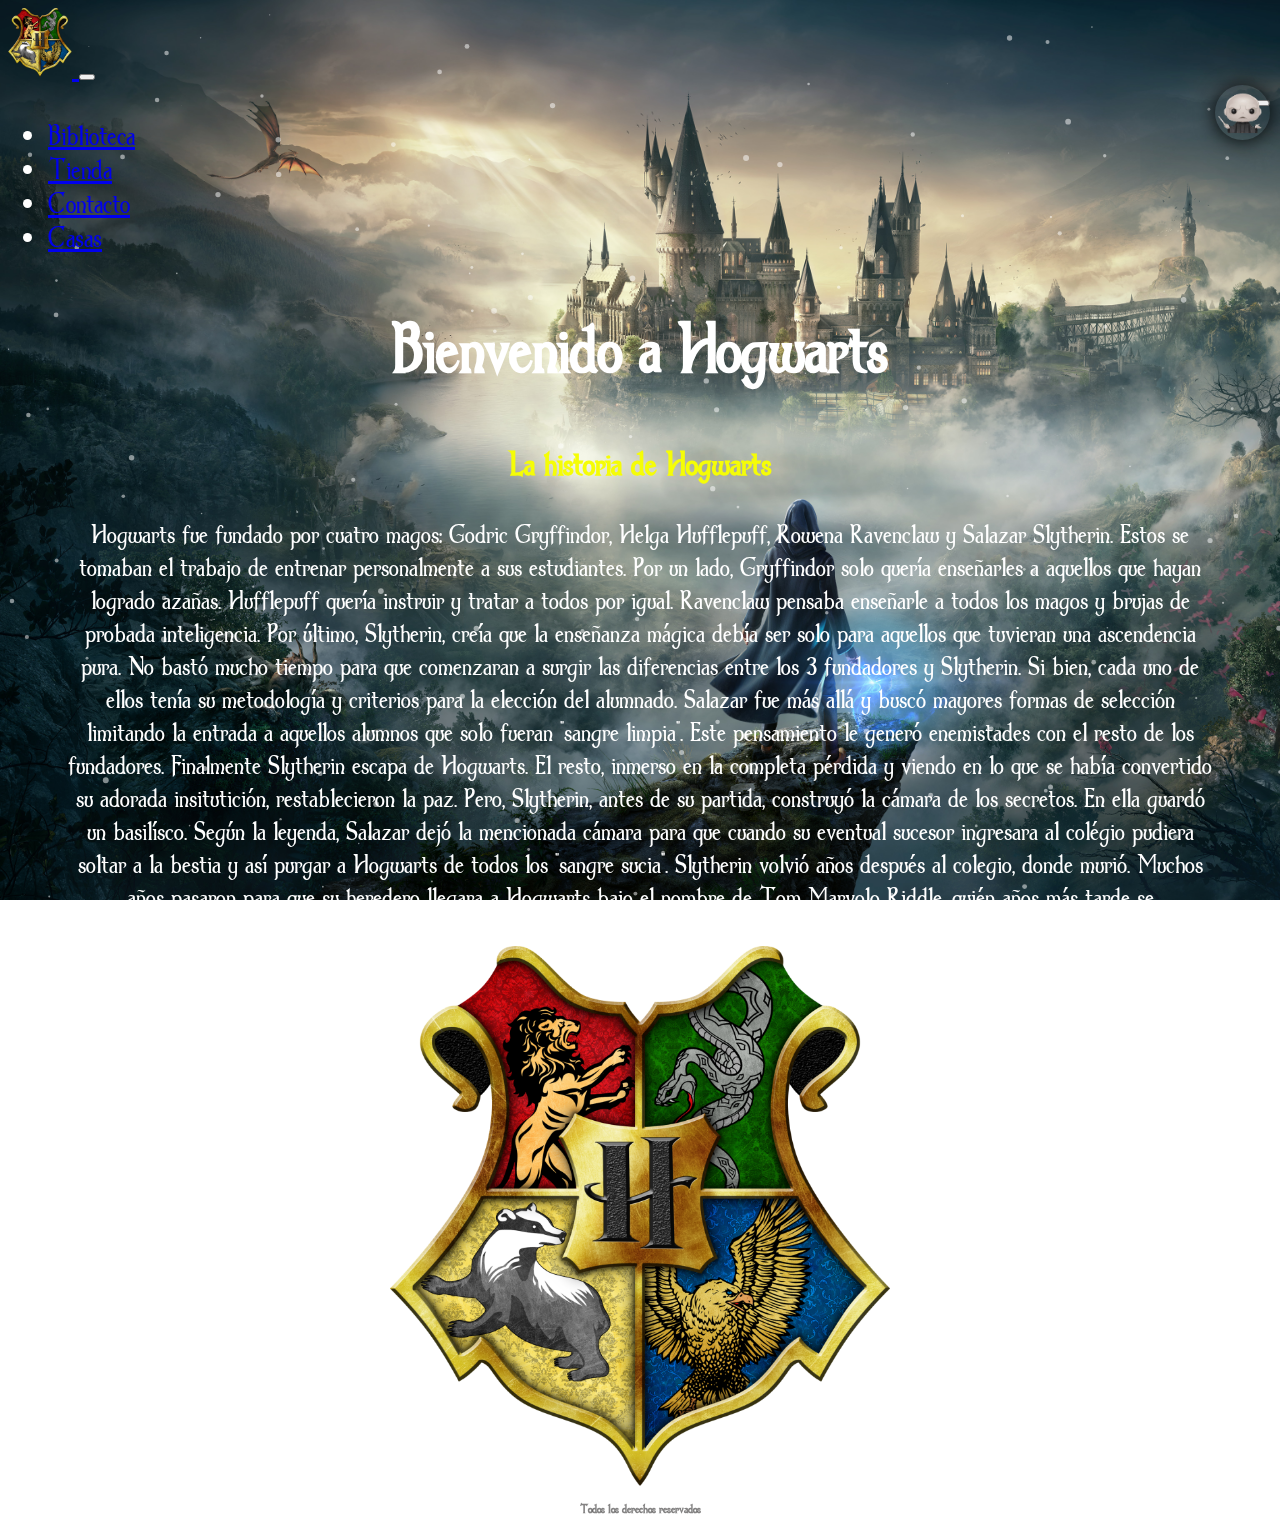
<file: index.html>
<!DOCTYPE html>
<html lang="es">

<head>
  <meta charset="UTF-8">
  <meta http-equiv="X-UA-Compatible" content="IE=edge">
  <meta name="viewport" content="width=device-width, initial-scale=1.0">
  <link rel="shortcut icon" href="img/escudo-h.png" type="image/x-icon">
  <link rel="stylesheet" href="img/dumbledor.1-thin.ttf">
  <link href="https://cdn.jsdelivr.net/npm/bootstrap@5.3.0-alpha3/dist/css/bootstrap.min.css" rel="stylesheet"
    integrity="sha384-KK94CHFLLe+nY2dmCWGMq91rCGa5gtU4mk92HdvYe+M/SXH301p5ILy+dN9+nJOZ" crossorigin="anonymous">
  <link rel="stylesheet" href="css/estilo.css">
  <title> Hogwarts | Inicio </title>
</head>

<body onclick="playAudio()">
  <div id="particles-js"></div>
  <header>
    <nav class="navbar navbar-expand-lg barranav" data-bs-theme="dark">
      <div class="container-fluid">
        <a class="navbar-brand" href="index.html"> <img class="iconoNav" src="img/escudo-h.png" alt="Escudo Hogwarts">
        </a>
        <button class="navbar-toggler" type="button" data-bs-toggle="collapse" data-bs-target="#navbarNav"
          aria-controls="navbarNav" aria-expanded="false" aria-label="Toggle navigation">
          <span class="navbar-toggler-icon"></span>
        </button>
        <div class="collapse navbar-collapse" id="navbarNav">
          <ul class="navbar-nav ms-auto">
            <li class="nav-item">
              <a class="nav-link" href="html/biblioteca.html">Biblioteca</a>
            </li>
            <li class="nav-item">
              <a class="nav-link" href="html/tienda.html">Tienda</a>
            </li>
            <li class="nav-item">
              <a class="nav-link" href="html/contacto.html">Contacto</a>
            </li>
            <li class="nav-item">
              <a class="nav-link" href="html/casas.html">Casas</a>
            </li>
          </ul>
        </div>
      </div>
    </nav>
  </header>

  <section class="modoOscuro">
    <button class="btn botonV" id="modoOscuro"><img class="iconoMO" src="img/voldemort.png"
        alt="boton modo oscuro"></button>
  </section>

  <main>
    <h1 class="textoTitulo">Bienvenido a Hogwarts</h1>

    <h2 class="subTitulo">La historia de Hogwarts</h2>
    <p class="texto container">Hogwarts fue fundado por cuatro magos: Godric Gryffindor, Helga Hufflepuff, Rowena
      Ravenclaw y
      Salazar Slytherin.
      Estos se tomaban el trabajo de entrenar personalmente a sus estudiantes. Por un lado, Gryffindor solo quería
      enseñarles a aquellos que hayan logrado azañas. Hufflepuff quería instruir y tratar a todos por igual. Ravenclaw
      pensaba enseñarle a todos los magos y brujas de probada inteligencia. Por último, Slytherin, creía que la
      enseñanza mágica debía ser solo para aquellos que tuvieran una ascendencia pura. No bastó mucho tiempo para que
      comenzaran a surgir las diferencias entre los 3 fundadores y Slytherin. Si bien, cada uno de ellos tenía su
      metodología y criterios para la elección del alumnado. Salazar fue más allá y buscó mayores formas de selección
      limitando la entrada a aquellos alumnos que solo fueran "sangre limpia".
      Este pensamiento le generó enemistades con el resto de los fundadores. Finalmente Slytherin escapa de Hogwarts. El
      resto, inmerso en la completa pérdida y viendo en lo que se había
      convertido su adorada insitutición, restablecieron la paz.
      Pero, Slytherin, antes de su partida, construyó la cámara de los secretos. En ella guardó un basilísco. Según la
      leyenda, Salazar dejó la mencionada cámara para que cuando su eventual sucesor ingresara al colégio pudiera soltar
      a la bestia y así purgar a Hogwarts de todos los "sangre sucia". Slytherin volvió años después al colegio, donde
      murió.
      Muchos años pasaron para que su heredero llegara a Hogwarts bajo el nombre de Tom Marvolo Riddle, quién años más
      tarde se autonombraría Lord Voldemort.
    </p>

    <img class="img-fluid escudo" src="img/escudo-h.png" alt="escudo escuela">
  </main>

  <audio id="audio" src="audio/harry.mp3"></audio>

  <footer>
    <h3 class="footer"> Todos los derechos reservados</h3>
  </footer>

  <script src="js/particles.min.js"></script>
  <script src="js/app.js"></script>
  <script src="https://cdn.jsdelivr.net/npm/bootstrap@5.3.0-alpha3/dist/js/bootstrap.bundle.min.js"
    integrity="sha384-ENjdO4Dr2bkBIFxQpeoTz1HIcje39Wm4jDKdf19U8gI4ddQ3GYNS7NTKfAdVQSZe"
    crossorigin="anonymous"></script>
  <script src="modo.js"></script>
</body>

</html>
</file>
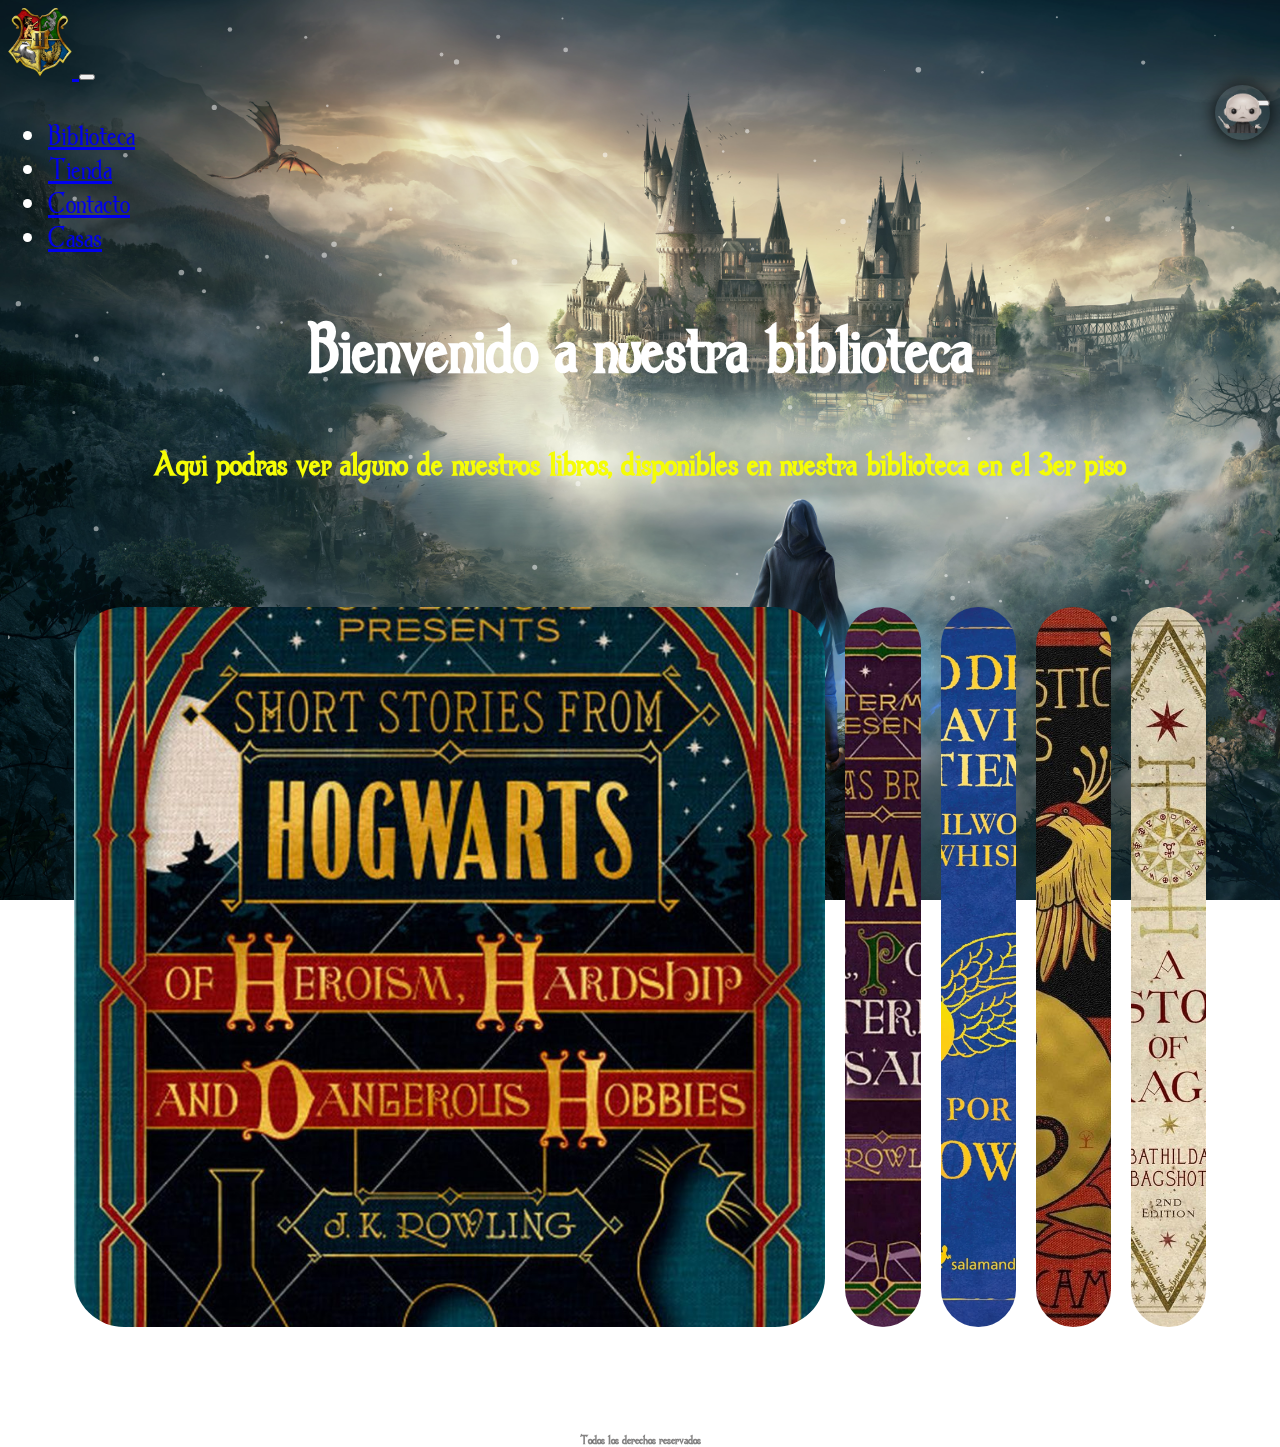
<file: html/biblioteca.html>
<!DOCTYPE html>
<html lang="es">

<head>
    <meta charset="UTF-8">
    <meta http-equiv="X-UA-Compatible" content="IE=edge">
    <meta name="viewport" content="width=, initial-scale=1.0">
    <link rel="shortcut icon" href="../img/escudo-h.png" type="image/x-icon">
    <link href="https://cdn.jsdelivr.net/npm/bootstrap@5.3.0-alpha3/dist/css/bootstrap.min.css" rel="stylesheet"
        integrity="sha384-KK94CHFLLe+nY2dmCWGMq91rCGa5gtU4mk92HdvYe+M/SXH301p5ILy+dN9+nJOZ" crossorigin="anonymous">
    <link rel="stylesheet" href="../css/estilo.css">
    <title>Biblioteca | Hogwarts</title>
</head>

<body>

    <div id="particles-js"></div>

    <header>
        <nav class="navbar navbar-expand-lg barranav" data-bs-theme="dark">
            <div class="container-fluid">
                <a class="navbar-brand" href="../index.html"> <img class="iconoNav" src="../img/escudo-h.png"
                        alt="Escudo Hogwarts"> </a>
                <button class="navbar-toggler" type="button" data-bs-toggle="collapse" data-bs-target="#navbarNav"
                    aria-controls="navbarNav" aria-expanded="false" aria-label="Toggle navigation">
                    <span class="navbar-toggler-icon"></span>
                </button>
                <div class="collapse navbar-collapse" id="navbarNav">
                    <ul class="navbar-nav ms-auto">
                        <li class="nav-item">
                            <a class="nav-link" href="biblioteca.html">Biblioteca</a>
                        </li>
                        <li class="nav-item">
                            <a class="nav-link" href="tienda.html">Tienda</a>
                        </li>
                        <li class="nav-item">
                            <a class="nav-link" href="contacto.html">Contacto</a>
                        </li>
                        <li class="nav-item">
                            <a class="nav-link" href="casas.html">Casas</a>
                        </li>
                    </ul>
                </div>
            </div>
        </nav>
    </header>
    <section class="modoOscuro">
        <button class="btn botonV" id="modoOscuro"><img class="iconoMO" src="../img/voldemort.png"
                alt="boton modo oscuro"></button>
    </section>

    <h1 class="textoTitulo">Bienvenido a nuestra biblioteca</h1>
    <h2 class="subTitulo">Aqui podras ver alguno de nuestros libros, disponibles en nuestra biblioteca en el 3er piso
    </h2>
    <main class="carrusel">
        <div class="container">
            <div class="panel active imge1">
            </div>
            <div class="panel imge2">
            </div>
            <div class="panel imge3">
            </div>
            <div class="panel imge4">
            </div>
            <div class="panel imge5">
            </div>
        </div>
    </main>

    <footer>
        <h3 class="footer"> Todos los derechos reservados</h3>
    </footer>

    <script src="../js/particles.min.js"></script>
    <script src="../js/app.js"></script>
    <script src="https://cdn.jsdelivr.net/npm/bootstrap@5.3.0-alpha3/dist/js/bootstrap.bundle.min.js"
        integrity="sha384-ENjdO4Dr2bkBIFxQpeoTz1HIcje39Wm4jDKdf19U8gI4ddQ3GYNS7NTKfAdVQSZe"
        crossorigin="anonymous"></script>
    <script src="../modo.js"></script>
    <script src="../biblioteca.js"></script>

</body>

</html>
</file>
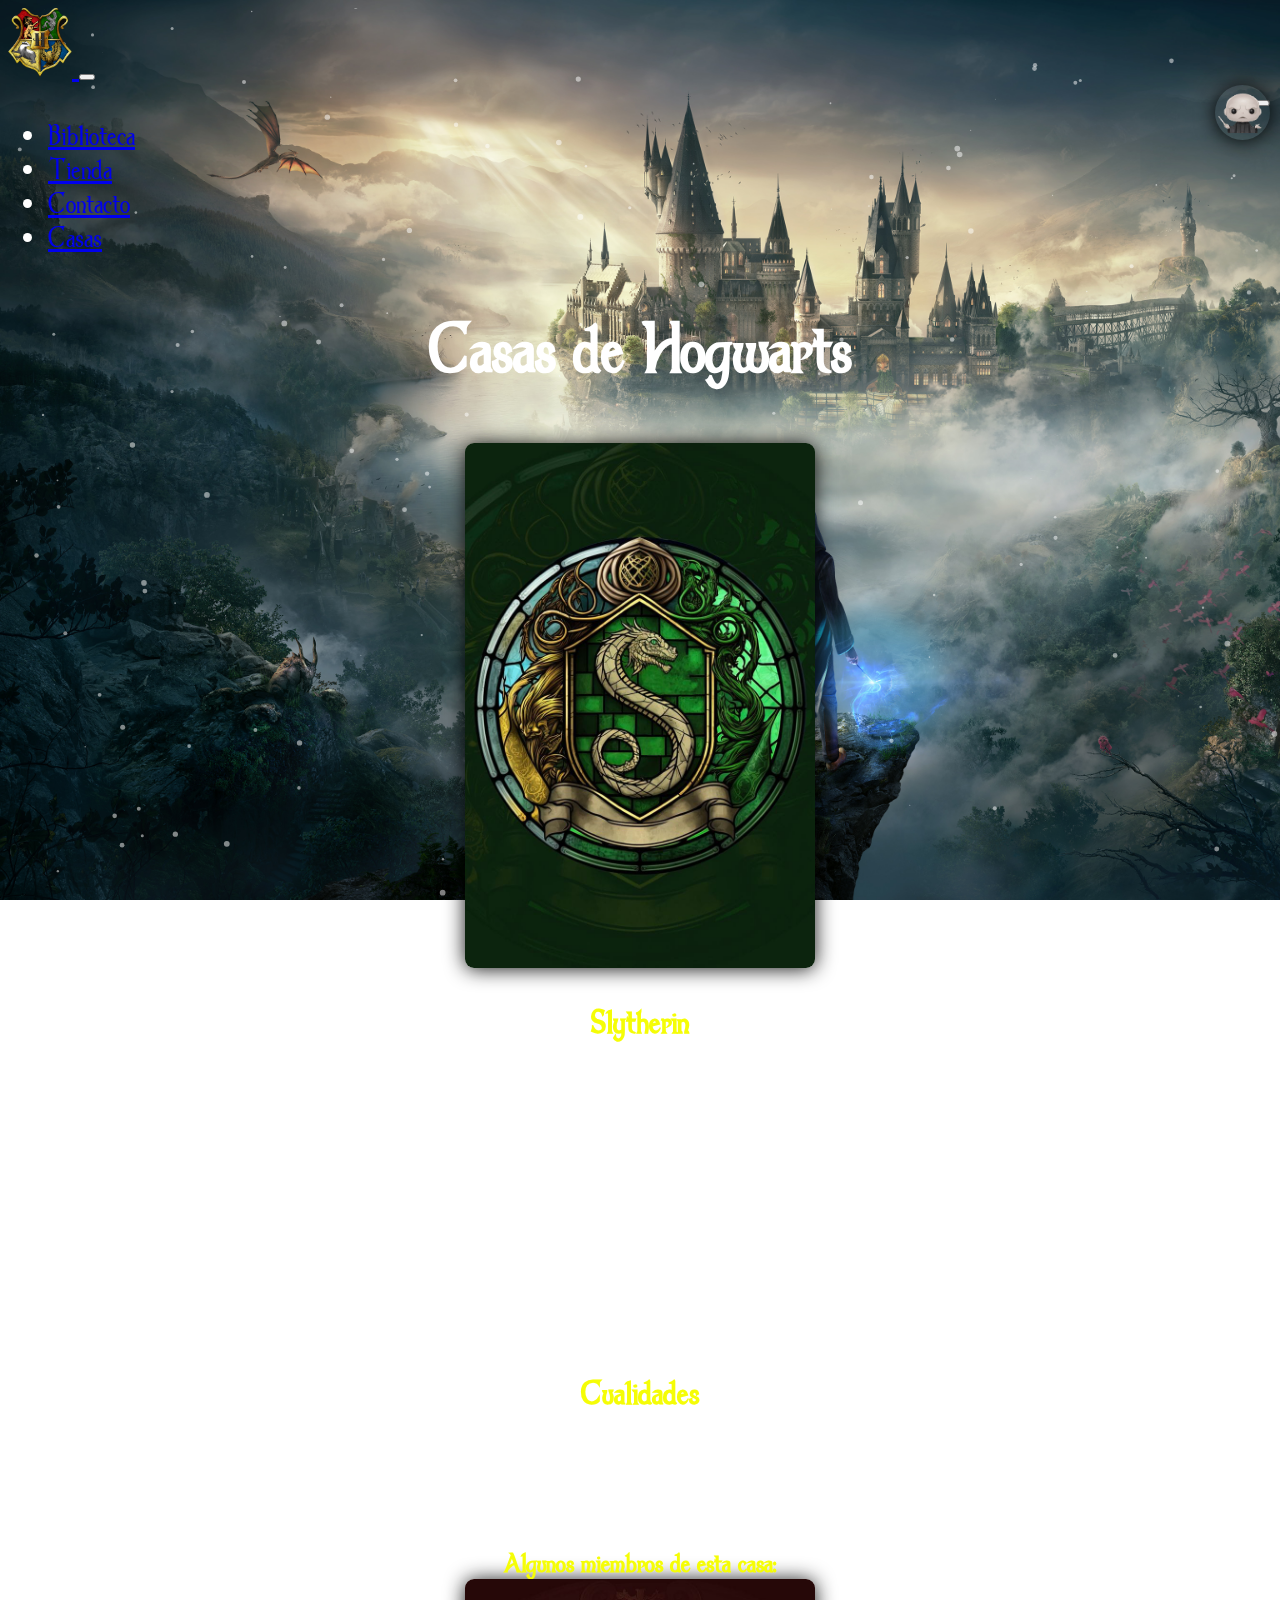
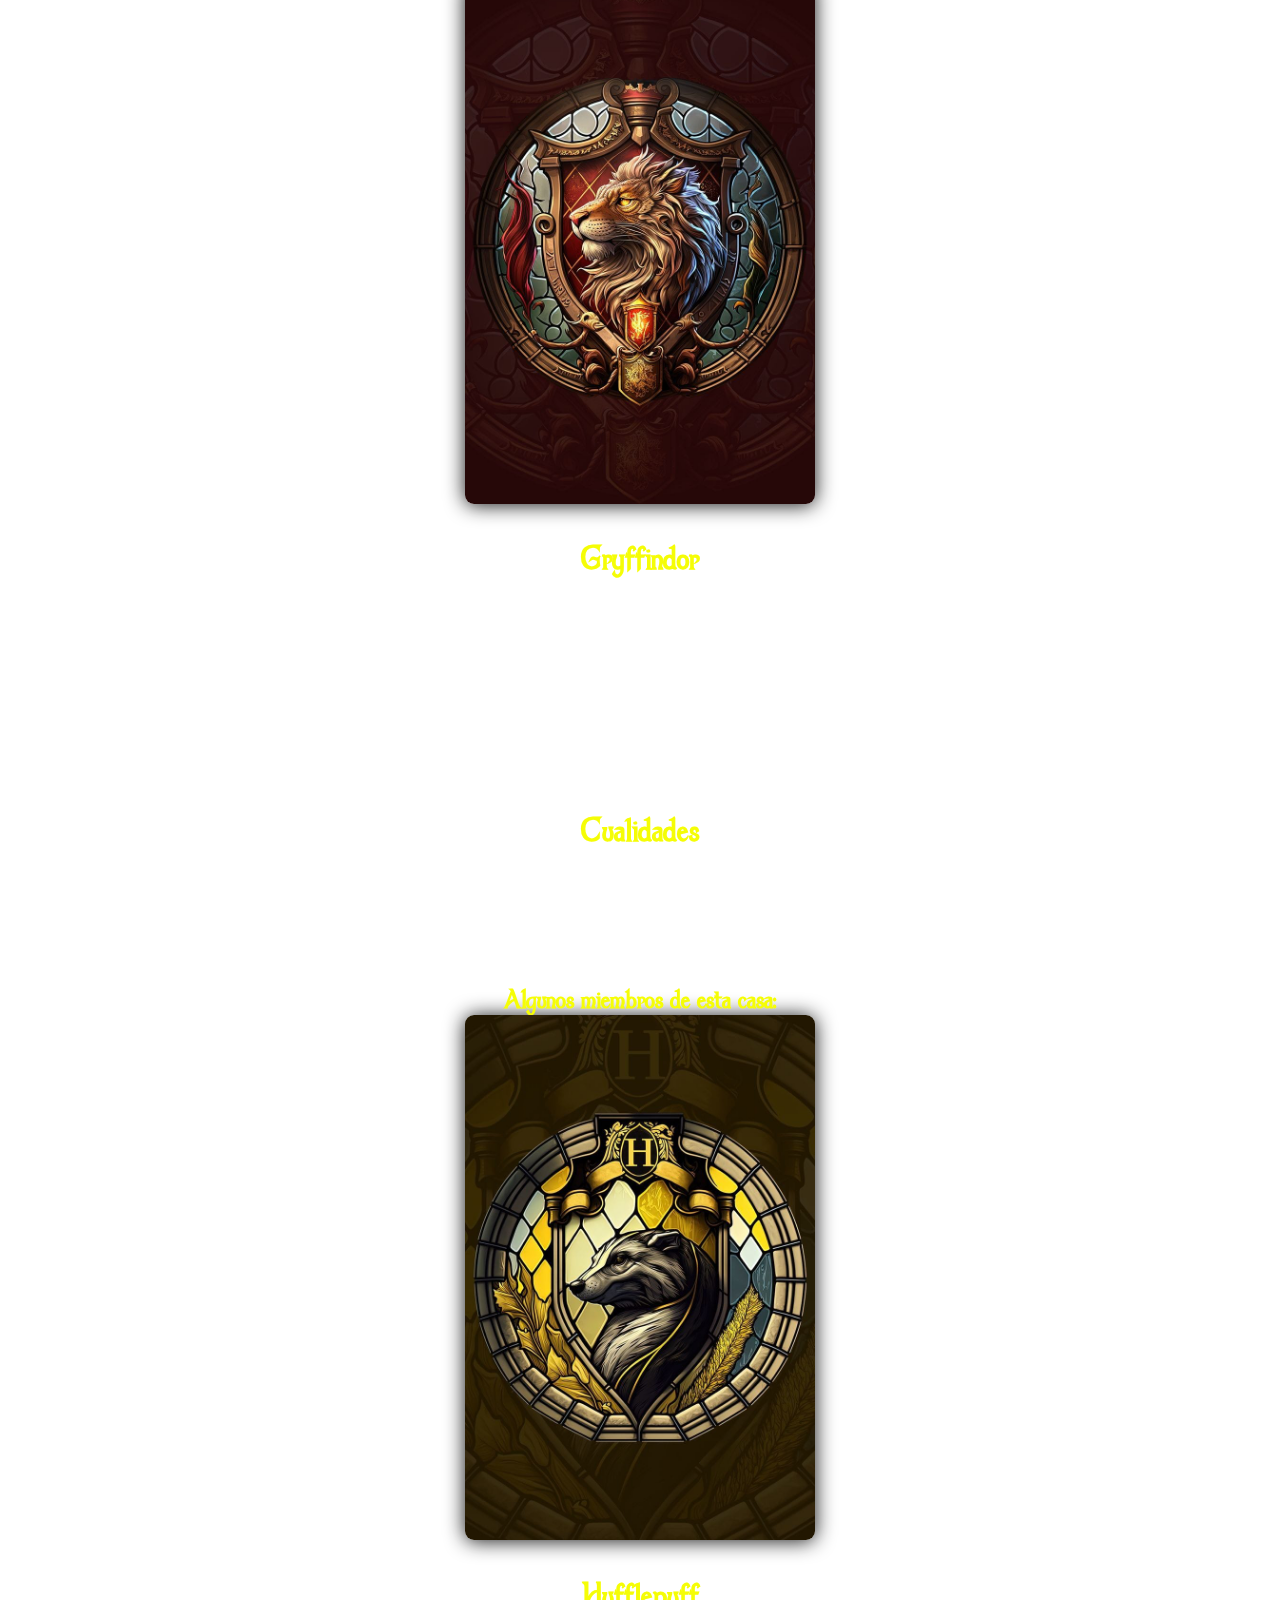
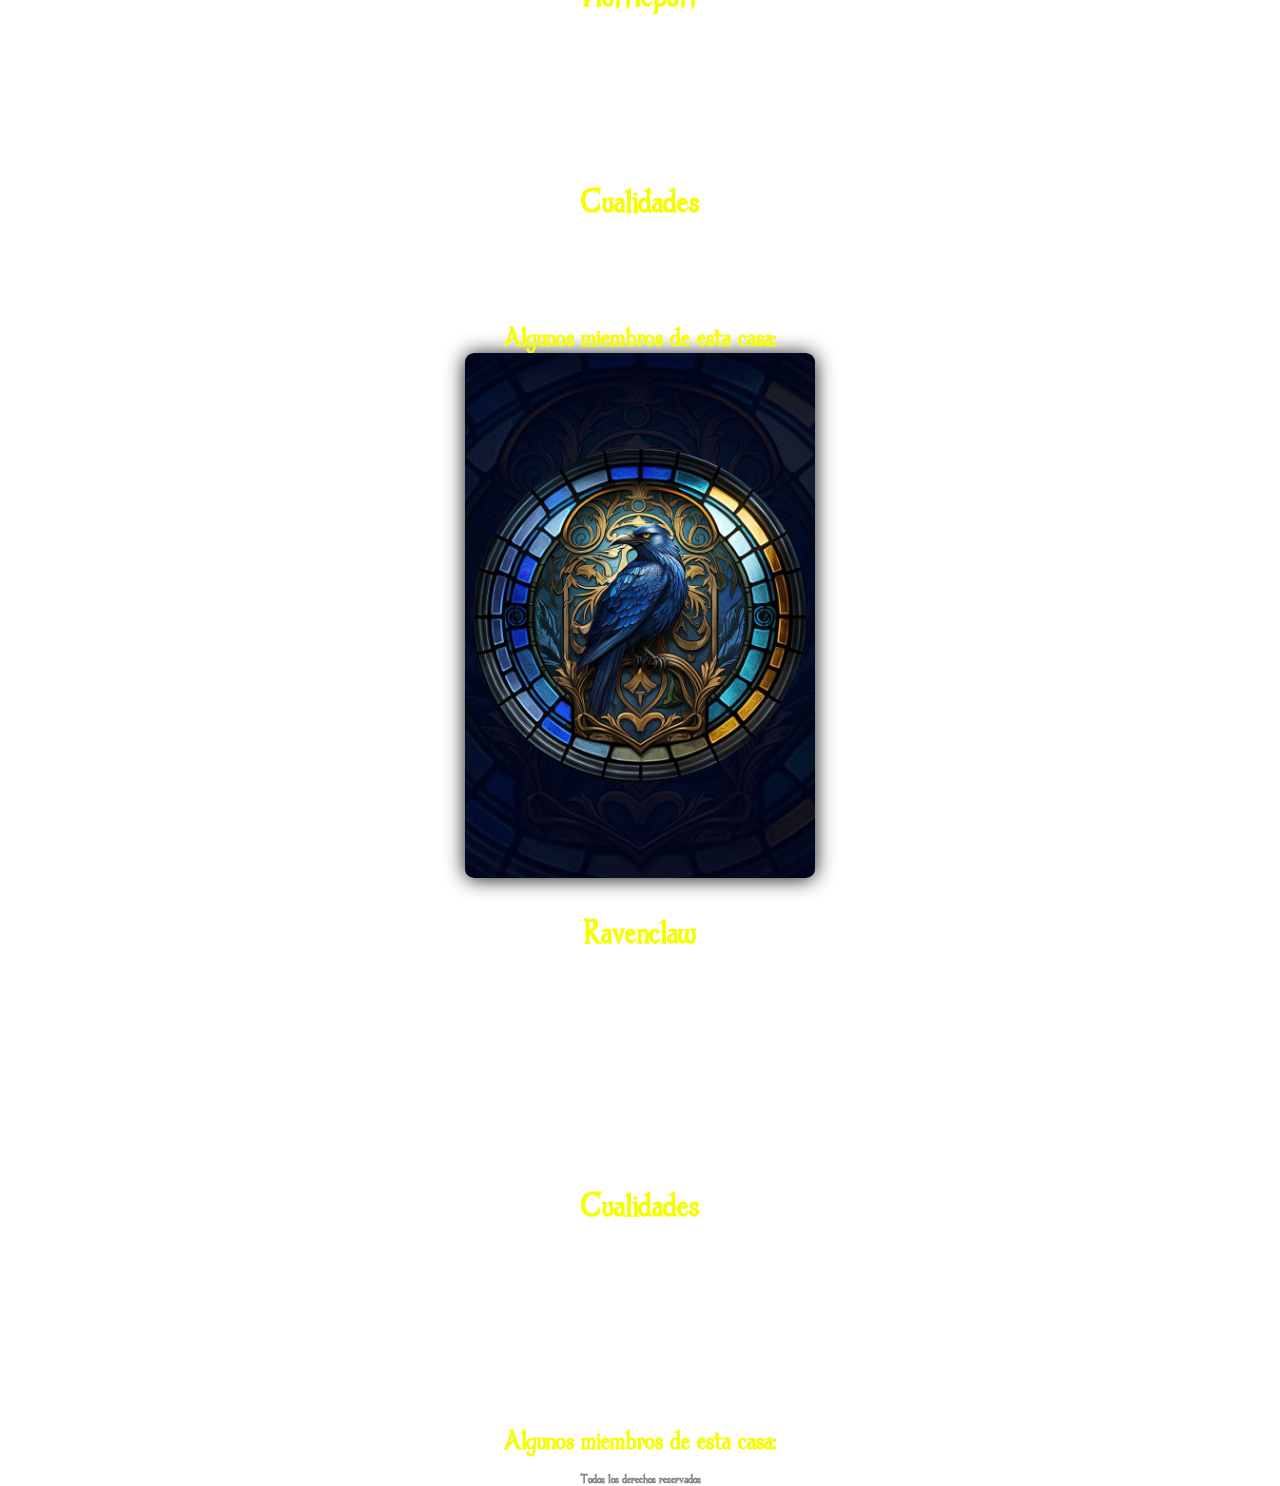
<file: html/casas.html>
<!DOCTYPE html>
<html lang="es">

<head>
    <meta charset="UTF-8">
    <meta http-equiv="X-UA-Compatible" content="IE=edge">
    <meta name="viewport" content="width=, initial-scale=1.0">
    <link rel="shortcut icon" href="../img/escudo-h.png" type="image/x-icon">
    <link href="https://cdn.jsdelivr.net/npm/bootstrap@5.3.0-alpha3/dist/css/bootstrap.min.css" rel="stylesheet"
        integrity="sha384-KK94CHFLLe+nY2dmCWGMq91rCGa5gtU4mk92HdvYe+M/SXH301p5ILy+dN9+nJOZ" crossorigin="anonymous">
    <link rel="stylesheet" href="../css/estilo.css">
    <title>Casas | Hogwarts</title>
</head>

<body>

    <div id="particles-js"></div>

    <header>
        <nav class="navbar navbar-expand-lg barranav" data-bs-theme="dark">
            <div class="container-fluid">
                <a class="navbar-brand" href="../index.html"> <img class="iconoNav" src="../img/escudo-h.png"
                        alt="Escudo Hogwarts"> </a>
                <button class="navbar-toggler" type="button" data-bs-toggle="collapse" data-bs-target="#navbarNav"
                    aria-controls="navbarNav" aria-expanded="false" aria-label="Toggle navigation">
                    <span class="navbar-toggler-icon"></span>
                </button>
                <div class="collapse navbar-collapse" id="navbarNav">
                    <ul class="navbar-nav ms-auto">
                        <li class="nav-item">
                            <a class="nav-link" href="biblioteca.html">Biblioteca</a>
                        </li>
                        <li class="nav-item">
                            <a class="nav-link" href="tienda.html">Tienda</a>
                        </li>
                        <li class="nav-item">
                            <a class="nav-link" href="contacto.html">Contacto</a>
                        </li>
                        <li class="nav-item">
                            <a class="nav-link" href="casas.html">Casas</a>
                        </li>
                    </ul>
                </div>
            </div>
        </nav>
    </header>

    <section class="modoOscuro">
        <button class="btn botonV" id="modoOscuro"><img class="iconoMO" src="../img/voldemort.png"
                alt="boton modo oscuro"></button>
    </section>

    <h1 class="textoTitulo">Casas de Hogwarts</h1>

    <img class="imgCasas mt-5 mb-5" src="../img/serpiente.jpg" alt="escudo slytherin">
    <h2 class="subTitulo">Slytherin</h2>
    <p class="texto container">Fundada por Salazar Slytherin. Al establecer la casa, Salazar instruyó al Sombrero
        Seleccionador
        para que seleccionara a los estudiantes que tenían las características particulares que él valoraba más. Esas
        características incluyen: astucia, ingenio y ambición. Muchos estudiantes de Slytherin tienden a hacer
        camarillas juntos, a menudo adquiriendo líderes, lo que es un ejemplo más de las ambiciosas cualidades de
        Slytherin.
        El fundador valoraba y favorecía a los estudiantes de sangre pura y el Sombrero Seleccionador admitió que puede
        ser un factor al ser seleccionado. Los estudiantes de cualquier estatus de sangre ahora pueden ser ubicados en
        la casa. Sin embargo, un estudiante hijo de muggles de esa casa se considera bastante raro.
        El animal emblemático de la casa es una serpiente y sus colores son verde y plateado. Hubo dos jefes notables de
        la casa; Horace Slughorn ocupó el lugar dos veces (primero fue en 1981 y luego nuevamente desde 1997), y Severus
        Snape. El patrón fantasma de la casa es el Barón Sanguinario.</p>
    <h2 class="subTitulo">Cualidades</h2>
    <p class="texto container">Los Slytherin tienden a ser líderes ambiciosos, astutos y fuertes, orientados a los
        logros. También
        tienen sentidos altamente desarrollados de autopreservación.Esto significa que los Slytherin tienden a dudar
        antes de actuar, a fin de sopesar todos los resultados posibles antes de decidir exactamente qué se debe hacer.
    </p>
    <h3 class="texto">Algunos miembros de esta casa:</h3>
    <div class="integrantes">
        <ul class="miembrosCasas texto" id="integrantesS"></ul>
    </div>
    <img class="imgCasas mt-5 mb-5" src="../img/gryff.jpg" alt="escudo gryffindor">
    <h2 class="subTitulo">Gryffindor</h2>
    <p class="texto container">La casa Gruffindor fundada por Godric Gryffindor. Su animal emblemático es el león y sus
        colores
        son el rojo escarlata y el dorado. Minerva McGonagall es la más reciente jefa de la casa. Sir Nicholas de
        Mimsy-Porpington también conocido como "Nick Casi Decapitado" es el fantasma de la casa. Las principales
        características de los Gryffindor son el coraje y la caballerosidad.
        El elemento de Gryffindor es el fuego, ya que se lo asocia al valor y coraje de esta casa. Además, el fuego
        simboliza el honor en variadas ocasiones, lo cual también puede aplicar para Gryffindor.</p>
    <h2 class="subTitulo">Cualidades</h2>
    <p class="texto container">La Casa de Gryffindor estima el coraje, así como la osadía, el temple y la
        caballerosidad, así, sus
        miembros se caracterizan por ser valientes aunque a veces hasta el punto de ser imprudentes. La Casa de
        Gryffindor ha aportado numerosos miembros al Ejército de Dumbledore y a la Orden del Fénix.</p>
    <h3 class="texto">Algunos miembros de esta casa:</h3>
    <div class="integrantes">
        <ul class="miembrosCasas texto" id="integrantesG"></ul>
    </div>
    <img class="imgCasas mt-5 mb-5" src="../img/huff.jpg" alt="escudo hufflepuff">
    <h2 class="subTitulo">Hufflepuff</h2>
    <p class="texto container"> Su fundadora es la bruja medieval Helga Hufflepuff. La jefa de la casa es Pomona
        Sprout.El fraile
        gordo es el fantasma de la casa. Hufflepuff es la más inclusiva de las cuatro casas; el trabajo duro, la
        paciencia, la amistad y la honestidad son sumamente necesarias para ser miembros. Su animal emblemático es el
        tejón y sus colores son el amarillo y negro.</p>
    <h2 class="subTitulo">Cualidades</h2>
    <p class="texto container">Los estudiantes de esta casa son conocidos por ser trabajadores, amigables, leales,
        humildes y sin
        prejuicios.Debido a sus valores, los Hufflepuffs no son tan competitivos como las otras casas, o son más
        modestos con respecto a sus logros</p>
    <h3 class="texto">Algunos miembros de esta casa:</h3>
    <div>
        <ul class="miembrosCasas texto" id="integrantesH"></ul>
    </div>
    <img class="imgCasas mt-5 mb-5" src="../img/ravenc.jpg" alt="escudo ravenclaw">
    <h2 class="subTitulo"> Ravenclaw</h2>
    <p class="texto container">fundada por Rowena Ravenclaw, quién tuvo una hija, cuyo fantasma es la Dama Gris la cual
        fue
        asesinada por el Barón Sanguinario. Su hija le robó la diadema que le pertenecía y huyó a los bosques de
        Albania, lugar donde fue asesinada, y donde años después, Lord Voldemort encuentra la diadema y la esconde en la
        sala de los menesteres, en el Colegio Hogwarts de Magia y Hechicería. Se dice que fue Ravenclaw quien le puso el
        nombre al castillo. Los miembros de esta casa se caracterizan por su ingenio, aprendizaje y sabiduría.</p>
    <h2 class="subTitulo">Cualidades</h2>
    <p class="texto container">La casa Ravenclaw premia el aprendizaje, la sabiduría, el ingenio, y el intelecto de sus
        miembros.
        Por ello, muchos Ravenclaw tienden a tener talento académico y a ser estudiantes motivados. Los Ravenclaw
        también se enorgullecen de ser originales en sus ideas y métodos. No es raro encontrar a estudiantes de
        Ravenclaw que practiquen diferentes tipos de magia que otras casas podrían tratar de evitar.Los estudiantes de
        Ravenclaw también pueden ser peculiares y poseer intereses intelectuales inusuales. Los Ravenclaw generalmente
        aceptan con entusiasmo a estos excéntricos.</p>
    <h3 class="texto">Algunos miembros de esta casa:</h3>
    <div>
        <ul class="miembrosCasas texto" id="integrantesR"></ul>
    </div>
    <footer>
        <h3 class="footer"> Todos los derechos reservados</h3>
    </footer>


    <script src="../js/particles.min.js"></script>
    <script src="../js/app.js"></script>
    <script src="https://cdn.jsdelivr.net/npm/bootstrap@5.3.0-alpha3/dist/js/bootstrap.bundle.min.js"
        integrity="sha384-ENjdO4Dr2bkBIFxQpeoTz1HIcje39Wm4jDKdf19U8gI4ddQ3GYNS7NTKfAdVQSZe"
        crossorigin="anonymous"></script>
    <script src="../modo.js"></script>
    <script src="../fetch.js"></script>
</body>

</html>
</file>
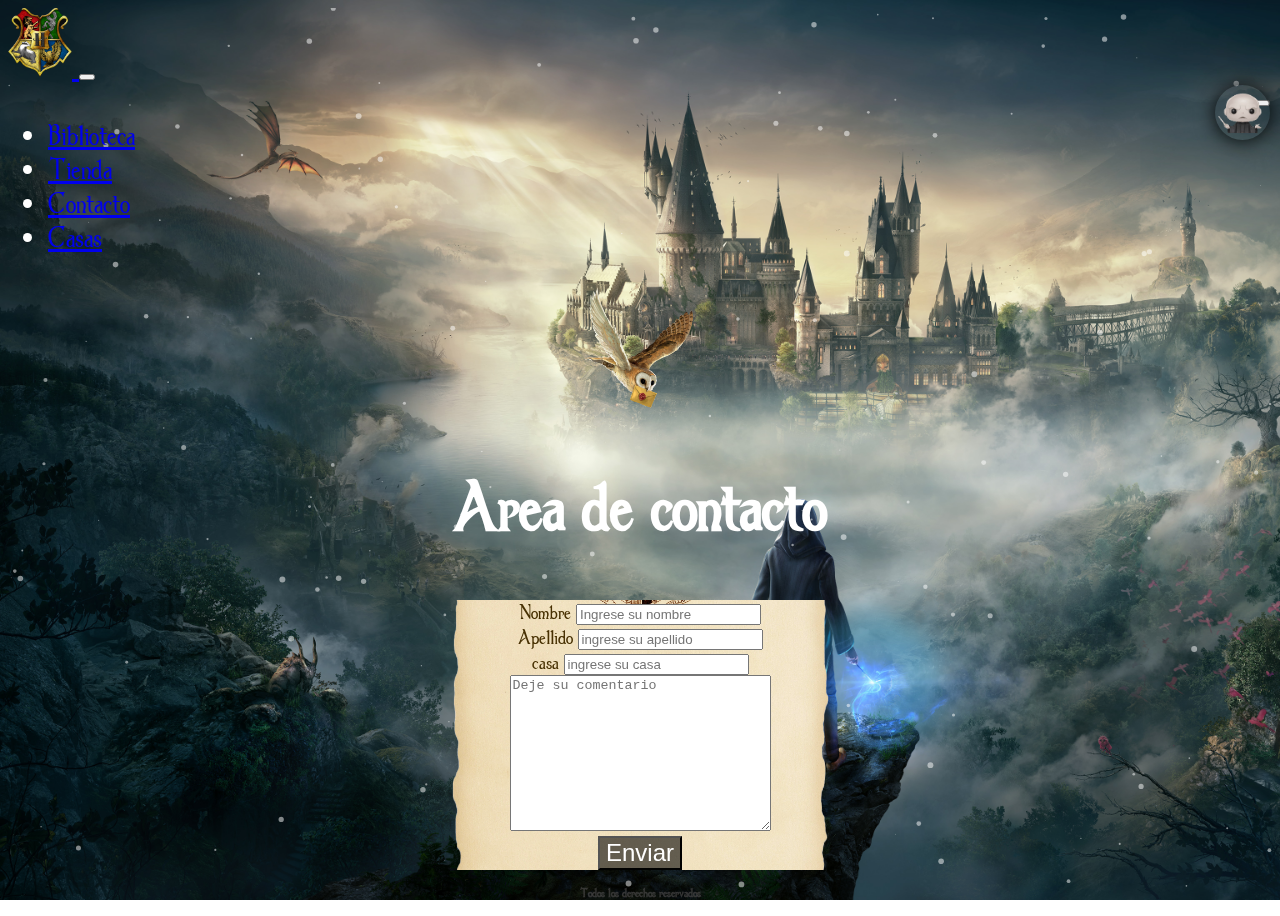
<file: html/contacto.html>
<!DOCTYPE html>
<html lang="es">

<head>
    <meta charset="UTF-8">
    <meta http-equiv="X-UA-Compatible" content="IE=edge">
    <meta name="viewport" content="width=device-width, initial-scale=1.0">
    <link rel="shortcut icon" href="../img/escudo-h.png" type="image/x-icon">
    <link href="https://cdn.jsdelivr.net/npm/bootstrap@5.3.0-alpha3/dist/css/bootstrap.min.css" rel="stylesheet"
        integrity="sha384-KK94CHFLLe+nY2dmCWGMq91rCGa5gtU4mk92HdvYe+M/SXH301p5ILy+dN9+nJOZ" crossorigin="anonymous">
    <link rel="stylesheet" href="../css/estilo.css">
    <title>Contacto | Hogwarts</title>
</head>

<body>

    <div id="particles-js"></div>

    <header>
        <nav class="navbar navbar-expand-lg barranav" data-bs-theme="dark">
            <div class="container-fluid">
                <a class="navbar-brand" href="../index.html"> <img class="iconoNav" src="../img/escudo-h.png"
                        alt="Escudo Hogwarts"> </a>
                <button class="navbar-toggler" type="button" data-bs-toggle="collapse" data-bs-target="#navbarNav"
                    aria-controls="navbarNav" aria-expanded="false" aria-label="Toggle navigation">
                    <span class="navbar-toggler-icon"></span>
                </button>
                <div class="collapse navbar-collapse" id="navbarNav">
                    <ul class="navbar-nav ms-auto">
                        <li class="nav-item">
                            <a class="nav-link" href="biblioteca.html">Biblioteca</a>
                        </li>
                        <li class="nav-item">
                            <a class="nav-link" href="tienda.html">Tienda</a>
                        </li>
                        <li class="nav-item">
                            <a class="nav-link" href="contacto.html">Contacto</a>
                        </li>
                        <li class="nav-item">
                            <a class="nav-link" href="casas.html">Casas</a>
                        </li>
                    </ul>
                </div>
            </div>
        </nav>
    </header>
    <section class="modoOscuro">
        <button class="btn botonV" id="modoOscuro"><img class="iconoMO" src="../img/voldemort.png"
                alt="boton modo oscuro"></button>
    </section>
    <main class="mainContact">
        <img class="lechuza" src="../img/lechuza.png" alt="lechuza">
        <h1 class="text-center textoTitulo">Area de contacto </h1>

    </main>
    <form id="formulario">
        <div class="formulario">
            <div class="mt-3">
                <label for="nombreformulario">Nombre</label>
                <input type="text" class="form-control borderForm" id="nombre" placeholder="Ingrese su nombre" required>
            </div>
            <div class="mb-1">
                <label for="apellidoformulario">Apellido</label>
                <input type="text" class="form-control borderForm" id="apellido" placeholder="ingrese su apellido"
                    required>
            </div>
            <div class="mb-1">
                <label for="casaformulario">casa</label>
                <input type="text" class="form-control borderForm" id="casa" placeholder="ingrese su casa" required>
            </div>
            <div>
                <textarea class="form-control mt-3" name="" id="texto" cols="30" rows="10"
                    placeholder="Deje su comentario"></textarea>
            </div>
            <div class="mb-1">
                <button class="boton btn  mt-2 mb-3">Enviar</button>
            </div>
        </div>
    </form>

    <footer>
        <h3 class="footer"> Todos los derechos reservados</h3>
    </footer>


    <script src="../js/particles.min.js"></script>
    <script src="../js/app.js"></script>
    <script src="https://cdn.jsdelivr.net/npm/bootstrap@5.3.0-alpha3/dist/js/bootstrap.bundle.min.js"
        integrity="sha384-ENjdO4Dr2bkBIFxQpeoTz1HIcje39Wm4jDKdf19U8gI4ddQ3GYNS7NTKfAdVQSZe"
        crossorigin="anonymous"></script>
    <script src="../modo.js"></script>
    <script src="../mensaje.js"></script>
</body>
</file>
<file: css/estilo.css>
@font-face {
  font-family: dombuldore;
  src: url(../img/dumbledor.1-thin.ttf);
}

@font-face {
  font-family: lumos;
  src: url(../img/HARRYP__.TTF);
}

body {
  font-family: dombuldore;
  background-image: url(../img/claro.jpeg);
  color: white;
  height: 100vh;
  background-repeat: no-repeat;
  background-attachment: fixed;
  background-size: cover;

}

body::-webkit-scrollbar {
  width: 10px;
  background-color: rgba(41, 42, 42, 0.7);
}

body::-webkit-scrollbar-thumb {
  width: 10px;
  background-color: white;
  border-radius: 10px;
}

.oscuro {
  background-image: url(../img/oscuro.jpg);
  font-family: lumos;
  color: #04d643;
  height: 100vh;
  background-repeat: no-repeat;
  background-attachment: fixed;
  background-size: cover;
}

.oscuro::-webkit-scrollbar {
  width: 10px;
  background-color: rgba(41, 42, 42, 0.7);
}

.oscuro::-webkit-scrollbar-thumb {
  width: 10px;
  background-color: #04d643;
  border-radius: 10px;
}

.modoOscuro {
  display: flex;
  flex-direction: row;
  align-items: flex-end;
  position: fixed;
  top: 100px;
  right: 10px;
}

.iconoMO {
  width: 3vw;
  box-shadow: 0px 1px 20px rgba(0, 0, 0, 0.93);
  display: flex;
  flex-direction: row;
  align-items: center;
  position: fixed;
  top: 85px;
  right: 10px;
  width: 55px;
  height: 55px;
  line-height: 55px;
  justify-content: center;
  border-radius: 50%;
}

/* PARTICULAS EN EL FONDO */
#particles-js {
  height: 100vh;
  width: 100%;
  position: fixed;
  z-index: -1
}
/*CLASES DE LOS TITULOS Y TEXTOS*/
.textoTitulo {
  text-align: center;
  font-size: 5rem;
}

.subTitulo {
  font-size: 2.5rem;
  text-align: center;
  color: rgb(245, 253, 6);
}

.oscuro .subTitulo{
color: #080808;
}
 h3{
  color: rgb(245, 253, 6);
 }

 .oscuro h3{
  color: #080808;
 }
.texto {
  text-align: center;
  font-size: 2rem;
  margin: auto;
}
.miembrosCasas{
  list-style-type: none;
}

header {
  font-size: 2.1rem;
}

.iconoNav {
  width: 5vw;
}

.escudo {
  width: 500px;
  display: flex;
  flex-direction: row;
  align-items: center;
  margin: auto;
}

.footer {
  color: rgba(73, 72, 72, 0.678);
  font-size: 15px;
  text-align: center;
}
/*OBJETOS DE LA TIENDA*/
.cards {
  background-color: transparent;
  color: white;
  align-items: center;
  font-size: 1.5rem;
  margin: auto;
  transition: all 0.3s ease;
  border-color: transparent;
}

.oscuro .cards {
  color: #04d643;
}

.cards:hover {
  transform: scale(1.10);
  box-shadow: 0 5px 10px -5px rgb(0, 0, 0);
}

.boton {
  font-size: 1.5rem;
  background-color: rgba(0, 0, 0, 0.59);
  color: white;
}

.boton:hover {
  background-color: black;
  color: white;

}

.calderito {
  width: 100%;
  margin: 0;
  padding: 0;
  width: 3.5vw;
}

.caldero {
  display: flex;
  flex-direction: row;
  align-items: center;
  position: fixed;
  top: 150px;
  right: 10px;
  background: rgba(248, 247, 245, 0.447);
  width: 55px;
  height: 55px;
  line-height: 55px;
  justify-content: center;
  border-radius: 50%;
  box-shadow: 0px 1px 20px rgba(0, 0, 0, 0.93);
  transition: all 500ms ease;
}

.oscuro .caldero {
  background: #04d64372;
}

.carrito {
  background-color: rgba(64, 64, 84, 0.573);
  display: flex;
  justify-content: center;
  align-items: center;
}

.imagenTienda {
  transition: all 0.3s ease;
}

.imagenTienda:hover {
  transform: scale(1.07);
}
/*OBJETOS DEL FORMULARIO*/
.lechuza {
  width: 9vw;
  display: flex;
  justify-content: center;
  margin: auto;
}

.formulario {
  background-image: url(../img/cartas.png);
  background-size: cover;
  background-position: center;
  font-size: 1.5rem;
  display: flex;
  flex-direction: column;
  align-items: center;
  justify-content: center;
  width: 30vw;
  max-width: 400px;
  border-radius: 7px;
  color: rgb(71, 48, 2);
  margin: auto;
}

.oscuro .formulario {
  background-image: url(../img/carta-dos.png);
  padding: 20px;
}

.botonForm {
  background-color: rgba(80, 51, 2, 0.81);
  color: black;
  font-size: 1rem;
}
/*OBJETOS DE LA BIBLIOTECA*/
.imgBib {
  margin: auto;
  display: flex;
  justify-content: center;
  width: 30vw;
}

.carrusel {
  display: flex;
  align-items: center;
  justify-content: center;
  height: 100vh;
  overflow: hidden;
  margin: 0;
}

.container {
  display: flex;
  width: 90vw;
}

.panel {
  background-size: cover;
  background-position: center;
  background-repeat: no-repeat;
  height: 80vh;
  border-radius: 50px;
  color: black;
  cursor: pointer;
  flex: 0.5;
  margin: 10px;
  position: relative;
  transition: all 700ms ease-in;
}

.imge1 {
  background-image: url(../img/hogwarts1.jpg);
}

.imge2 {
  background-image: url(../img/poder.jpg);
}

.imge3 {
  background-image: url(../img/quid.webp);
}

.imge4 {
  background-image: url(../img/albus.jpeg);
}

.imge5 {
  background-image: url(../img/historia.jpeg);
}

.panel h3 {
  font-size: 24px;
  position: absolute;
  bottom: 20px;
  left: 20px;
  margin: 0;
  opacity: 0;
}

.panel.active {
  flex: 5;
}

.panel.active h3 {
  opacity: 1;
  transition: opacity 0.3s ease-in 0.4s;
}

/*IMAGEN DE LAS CASAS*/

.imgCasas{
  width: 400px;
  display: flex;
  flex-direction: row;
  align-items: center;
  margin: auto;
  border-radius: 9px;
  box-shadow: 0px 1px 20px rgba(0, 0, 0, 0.93);
}


/*MEDIAS Q*/

@media (min-width:340px) and (max-width: 768px) {
  .formulario {
    padding: 5px;
    width: 90%;
    max-width: 450px;

  }

  .iconoNav {
    width: 50px;
  }

  .iconoMO {
    width: 45px;

  }

  .calderito {
    width: 35px;
  }

  .lechuza {
    display: none;
  }
}

.imgCasas {
  width: 350px;
}
</file>
